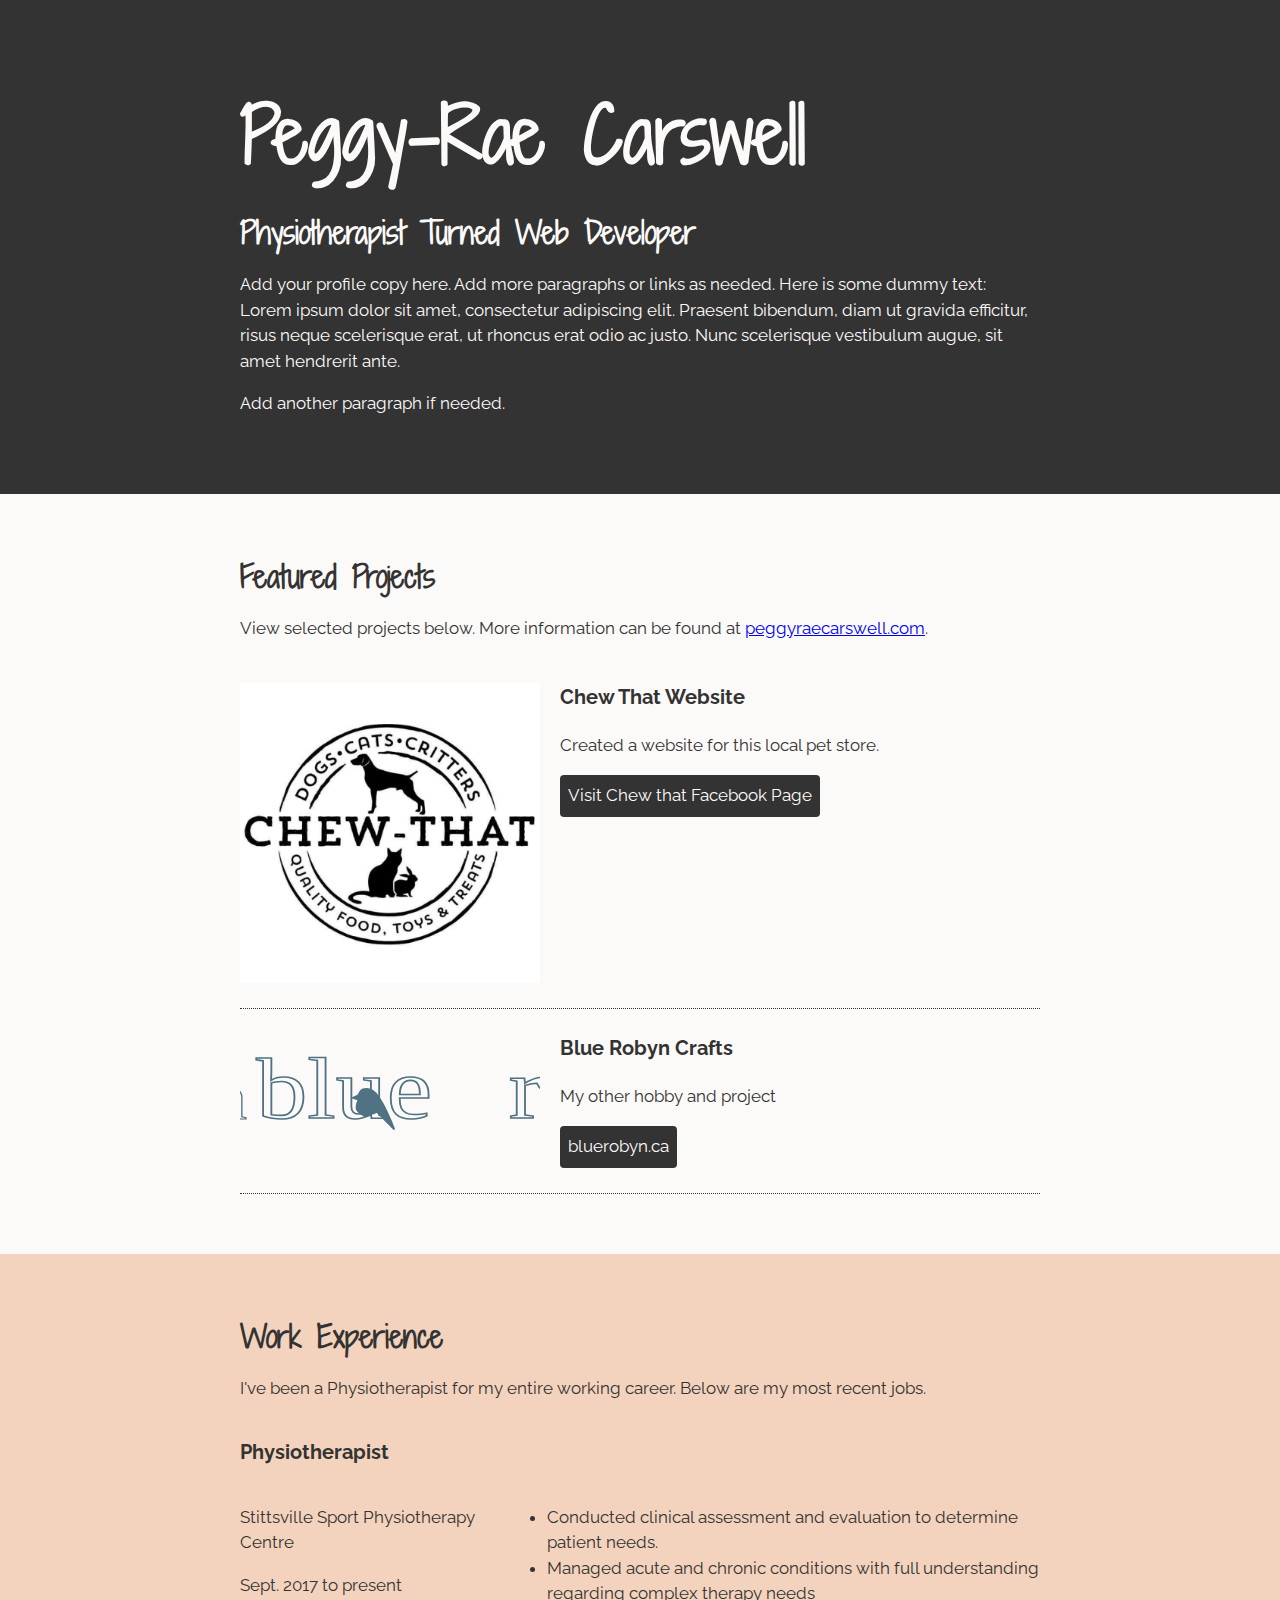
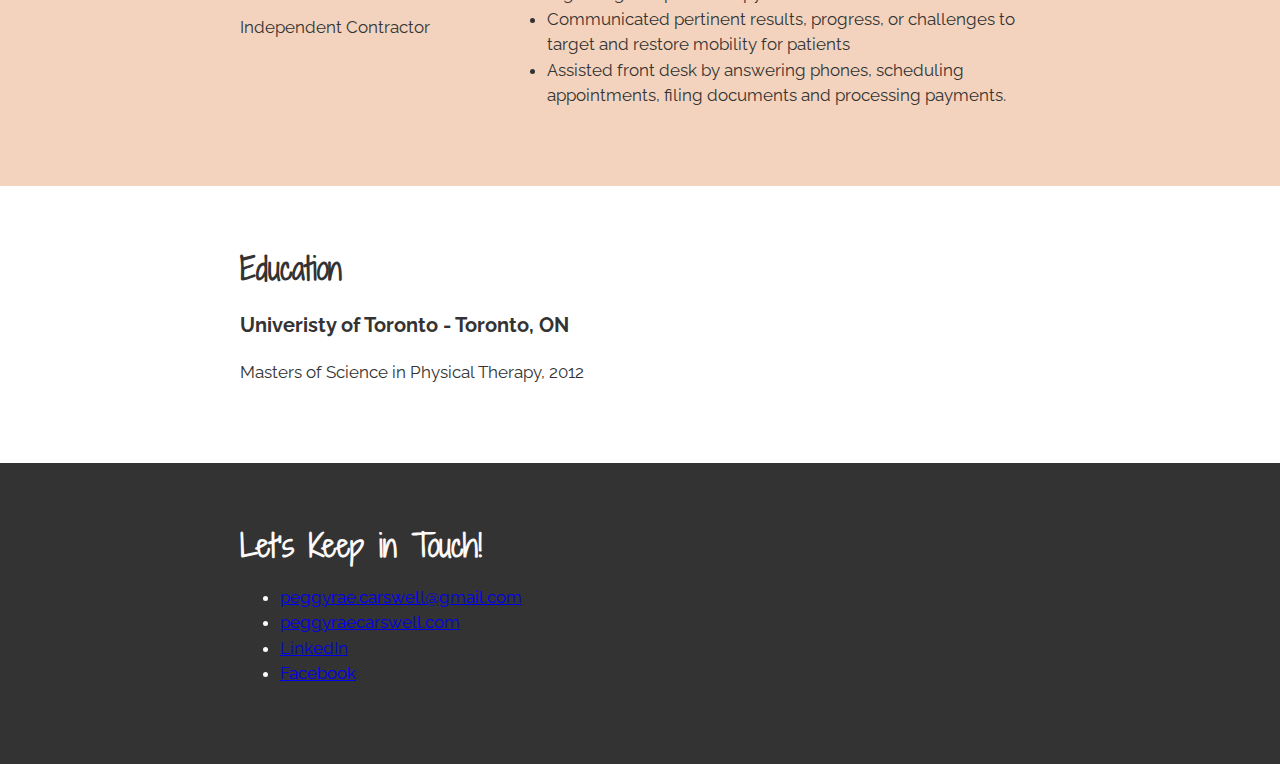
<file: index.html>
<!DOCTYPE html>
<html lang="en">
  <head>
    <meta charset="UTF-8">
    <meta name="viewport" content="width=device-width, initial-scale=1.0">
    <title>Peggy-Rae Carswell - Resume</title>
    <link href="https://fonts.googleapis.com/css2?family=Raleway:wght@400;600&family=Shadows+Into+Light+Two&display=swap" rel="stylesheet">
    <link rel="stylesheet" href="css/style.css">
  </head>
  <body>
    <main>
      <!-- ***********************  ABOUT / PROFILE  *********************** -->
      <header>
        <div class="contentWrap">
          <h1>Peggy-Rae Carswell</h1>
          <h2>Physiotherapist Turned Web Developer</h2>

          <p>Add your profile copy here. Add more paragraphs or links as needed. Here is some dummy text: Lorem ipsum dolor sit amet, consectetur adipiscing elit. Praesent bibendum, diam ut gravida efficitur, risus neque scelerisque erat, ut rhoncus erat odio ac justo. Nunc scelerisque vestibulum augue, sit amet hendrerit ante.</p>
          <p>Add another paragraph if needed.</p>
      </div>
      </header>

      <!-- ********************  PROJECTS / PORTFOLIO  ********************* -->
      <section class = "projects">
        <div class="contentWrap">
          <h2>Featured Projects</h2>
          <p>View selected projects below. More information can be found at <a href="https://peggyraecarswell.com">peggyraecarswell.com</a>.</p>

          <!-- Copy the whole <section> block to add more projects. -->
          <section class = "projectItem">
            <img src="/images/chew that logo.png" alt="Chew That business logo">
            <h3>Chew That Website</h3>     
            <p>Created a website for this local pet store. </p>
            <a class = "btn" href="https://www.facebook.com/chewthatfriends/" target="_blank"> Visit Chew that Facebook Page</a>
          </section>

          <section class = "projectItem">
            <img src="/images/blue robyn logo_4.svg" alt="Blue Robyn Crafts Logo">
            <h3> Blue Robyn Crafts</h3>     
            <p>My other hobby and project </p>
            <a class = "btn" href="https://bluerobyn.ca" target="_blank"> bluerobyn.ca</a>
          </section>
        <!-- End of Project block. -->
        </div>  
      </section>

      <!-- ***********************  WORK EXPERIENCE  *********************** -->
      <section class = "workExperience">
        <div class="contentWrap">
          <h2>Work Experience</h2>
          <p>I've been a Physiotherapist for my entire working career. Below are my most recent jobs.</p>

          <!-- Copy this whole <section> block to add more jobs. -->
          <section class = "jobItem">
            <h3 class="jobTitle">Physiotherapist</h3>
            <div class="jobDetail">
              <p>Stittsville Sport Physiotherapy Centre</p>
              <p>Sept. 2017 to present</p>
              <p>Independent Contractor</p>
            </div>
            <div class="jobSummary">
              <ul>
                <li>Conducted clinical assessment and evaluation to determine patient needs.</li>
                <li>Managed acute and chronic conditions with full understanding regarding complex therapy needs</li>
                <li>Communicated pertinent results, progress, or challenges to target and restore mobility for patients</li>
                <li>Assisted front desk by answering phones, scheduling appointments, filing documents and processing payments.</li>
              </ul>
            </div>
            
          </section>
          <!-- End of Job block. -->
        </div>
      </section>

      <!-- ******************  EDUCATION & CERTIFICATIONS ****************** -->
      <section class = "Education">
        <div class="contentWrap">
          <h2>Education</h2>

          <!-- Copy this whole <section> block to add more schools. -->
          <section>
            <h3>Univeristy of Toronto - Toronto, ON</h3>
            <p>Masters of Science in Physical Therapy, 2012</p>
          </section>
          <!-- End of School block. -->
        </div>
      </section>

      <!-- *****************  CONTACT INFO / SOCIAL MEDIA  ***************** -->
      <footer>
        <div class="contentWrap">
          <h2>Let's Keep in Touch!</h2>

          <!-- Social media and contact links. Add or remove any networks. -->
          <ul>
            <li><a href="mailto:peggyrae.carswell@gmail.com">peggyrae.carswell@gmail.com</a></li>
            <li><a href="https://peggyraecarswell@gmail.com" target="_blank">peggyraecarswell.com</a></li>
            <li><a href="https://www.linkedin.com/in/peggy-rae-carswell-b1b49399/" target="_blank">LinkedIn</a></li>
            <li><a href="#" target="_blank">Facebook</a></li>
          </ul>
        </div>
      </footer>
    </main>
  </body>
</html>
</file>
<file: css/style.css>
/* Colour Pallette
  HSL 
$color1: hsla(0%, 0%, 20%, 1);
$color2: hsla(167%, 69%, 90%, 1);
$color3: hsla(20%, 1%, 99%, 1);
$color4: hsla(24%, 22%, 95%, 1);
$color5: hsla(0%, 0%, 37%, 1);

RGB
$color1: rgba(51, 51, 51, 1);
$color2: rgba(72, 229, 194, 1);
$color3: rgba(252, 250, 249, 1);
$color4: rgba(243, 211, 189, 1);
$color5: rgba(94, 94, 94, 1);

HEX
$color1: #333333ff; - Jet
$color2: #48e5c2ff; - Turquoise
$color3: #fcfaf9ff; - Baby Powder
$color4: #f3d3bdff; - Desert Sand
$color5: #5e5e5eff; - Davy's Grey

GRADIENT
$gradient-top: linear-gradient(0deg, #333333ff, #48e5c2ff, #fcfaf9ff, #f3d3bdff, #5e5e5eff);
$gradient-right: linear-gradient(90deg, #333333ff, #48e5c2ff, #fcfaf9ff, #f3d3bdff, #5e5e5eff);
$gradient-bottom: linear-gradient(180deg, #333333ff, #48e5c2ff, #fcfaf9ff, #f3d3bdff, #5e5e5eff);
$gradient-left: linear-gradient(270deg, #333333ff, #48e5c2ff, #fcfaf9ff, #f3d3bdff, #5e5e5eff);
$gradient-top-right: linear-gradient(45deg, #333333ff, #48e5c2ff, #fcfaf9ff, #f3d3bdff, #5e5e5eff);
$gradient-bottom-right: linear-gradient(135deg, #333333ff, #48e5c2ff, #fcfaf9ff, #f3d3bdff, #5e5e5eff);
$gradient-top-left: linear-gradient(225deg, #333333ff, #48e5c2ff, #fcfaf9ff, #f3d3bdff, #5e5e5eff);
$gradient-bottom-left: linear-gradient(315deg, #333333ff, #48e5c2ff, #fcfaf9ff, #f3d3bdff, #5e5e5eff);
$gradient-radial: radial-gradient(#333333ff, #48e5c2ff, #fcfaf9ff, #f3d3bdff, #5e5e5eff);
*/

/* Global Styles
--------------------------------------------- */
html {
    box-sizing: border-box;
  }
  *, *:before, *:after {
    box-sizing: inherit;
  }

body{ 
    color: #333333ff;
    margin: 0;
    padding: 0;
    font-family: 'Raleway', sans-serif;
    font-size: 17px;
    line-height: 1.5;
    
} 
  img{ 
    width: 300px;
 }
 h1{
     font-size: 75px;
     line-height: 2;
 }
 h2{
     font-size: 30px;
 }
 h1, h2{
    font-family: 'Shadows Into Light Two', cursive;
    margin: 0;
 }
.contentWrap{
    width: 800px;
    margin: 0 auto;
    padding: 60px 0;
    
}
 
 /* Profile
--------------------------------------------- */
header {
    background-color: #333333ff;
    color: #fcfaf9ff; 
}

/* Projects
--------------------------------------------- */

.projects {
    background-color: #fcfaf9ff;
}
.btn {
    background-color: #333333ff;
    color: #fcfaf9ff;
    padding: 8px;
    text-decoration: none;
    border-radius: 4px;
    display: inline-block;

}
.btn:hover {
    background: rgba(51, 51, 51, 80%);
}
.projectItem {
    overflow: hidden;
    border-bottom: 1px dotted #333333ff;
    padding: 25px 0;
}
.projectItem img {
    float: left;
    margin-right: 20px;
}
.projectItem h3 {
    margin-top: 0;
}

/* Work Experience
--------------------------------------------- */

.workExperience {
    background-color: #f3d3bdff;
}
.jobItem{
    display: grid;
    grid-template-columns: 1fr 2fr;
}
.jobTitle {
    grid-column: 1 / 3;
}

/* Education & Certifications
--------------------------------------------- */


/* Contact Info
--------------------------------------------- */

footer{
    background-color: #333333ff;
    color: #fcfaf9ff;
}
</file>
